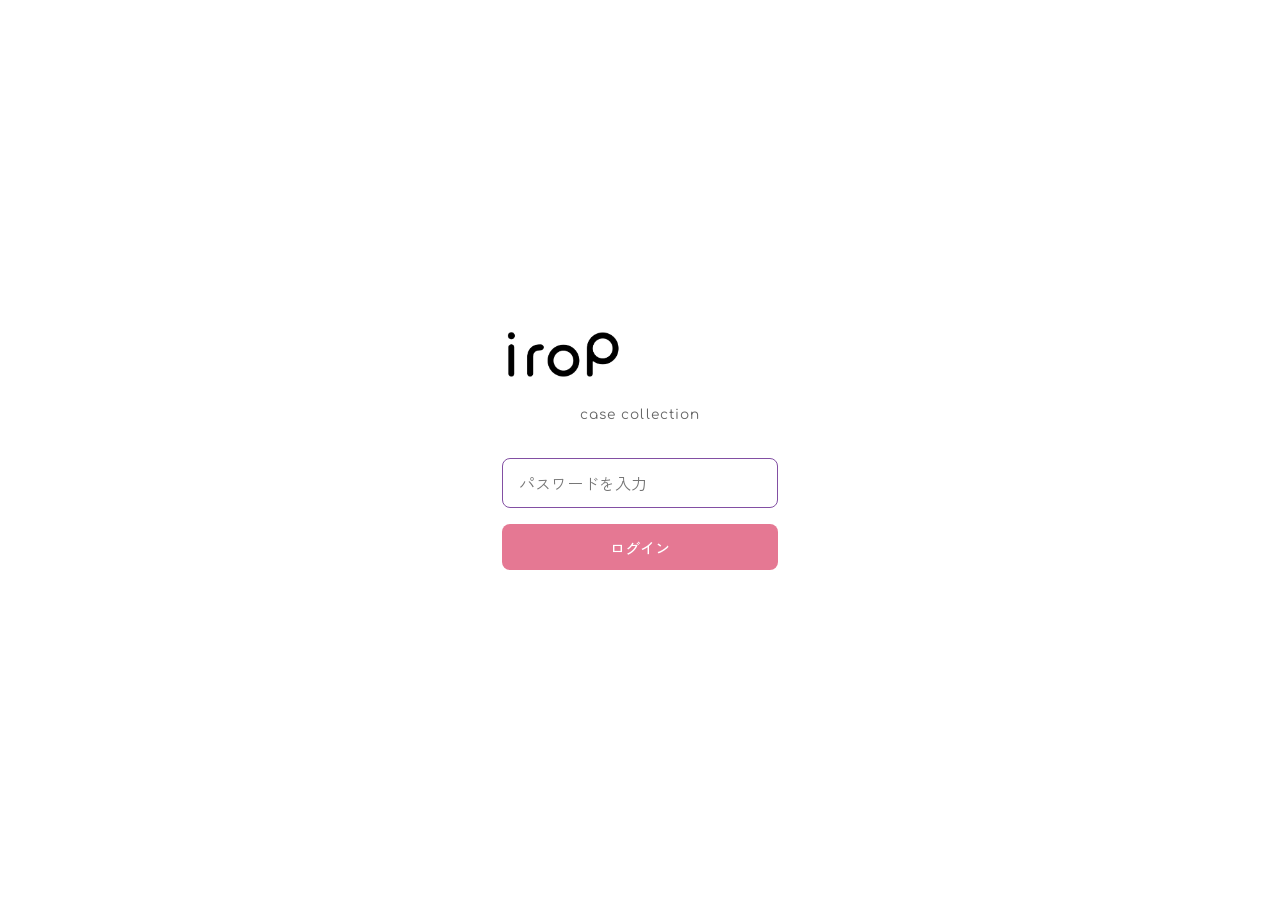
<file: index.html>
<!DOCTYPE html>
<html lang="ja">
<head>
  <meta charset="UTF-8">
  <meta name="viewport" content="width=device-width, initial-scale=1.0">
  <title>irop 施術事例集</title>
  <meta name="description" content="irop カラーシャンプー・カラートリートメントの施術事例集。Before/Afterの写真と施術情報を掲載しています。">
  <meta name="robots" content="noindex, nofollow">

  <!-- Google Fonts -->
  <link rel="preconnect" href="https://fonts.googleapis.com">
  <link rel="preconnect" href="https://fonts.gstatic.com" crossorigin>
  <link href="https://fonts.googleapis.com/css2?family=Comfortaa:wght@400;700&family=Zen+Kaku+Gothic+New:wght@400;500;700&display=swap" rel="stylesheet">

  <!-- Stylesheet -->
  <link rel="stylesheet" href="css/style.css">
</head>
<body>

  <!-- Auth Gate -->
  <div id="authGate" class="auth-gate">
    <div class="auth-gate__inner">
      <img src="design/irop_logo.png" alt="irop" class="auth-gate__logo">
      <p class="auth-gate__title">case collection</p>
      <form id="authForm">
        <input type="password" id="authInput" class="auth-gate__input" placeholder="パスワードを入力" autocomplete="off">
        <button type="submit" class="auth-gate__btn">ログイン</button>
        <p id="authError" class="auth-gate__error" hidden></p>
      </form>
    </div>
  </div>

  <!-- Content (hidden until authenticated) -->
  <div id="authContent" style="display:none">

  <!-- Header -->
  <header class="header">
    <div class="header__inner">
      <a href="index.html" class="header__logo">
        <img src="design/irop_logo.png" alt="irop" class="header__logo-img">
      </a>
      <div class="color-bar">
        <span class="color-bar__dot color-bar__dot--purple"></span>
        <span class="color-bar__dot color-bar__dot--lavender"></span>
        <span class="color-bar__dot color-bar__dot--pink"></span>
        <span class="color-bar__dot color-bar__dot--ash"></span>
        <span class="color-bar__dot color-bar__dot--brown"></span>
      </div>
    </div>
  </header>

  <!-- Main Content -->
  <main class="main">
    <h1 class="page-title">
      施術事例集
      <span class="page-title__en">case collection</span>
    </h1>

    <!-- フィルター -->
    <div class="filter-section">
      <button type="button" class="filter-toggle" id="filterToggle">
        絞り込み
        <span class="filter-badge" id="filterBadge" hidden>0</span>
        <span class="filter-toggle__arrow" id="filterArrow">&#9662;</span>
      </button>

      <div class="filter-panel" id="filterPanel" hidden>

        <!-- 明度レベル -->
        <div class="filter-group">
          <p class="filter-group__title">明度レベル <span class="filter-group__title-en">brightness</span></p>
          <div class="filter-brightness">
            <label class="filter-brightness__label">
              Lv.<input type="number" id="brightnessMin" class="filter-brightness__input" min="1" max="20" inputmode="numeric" placeholder="1">
            </label>
            <span class="filter-brightness__sep">〜</span>
            <label class="filter-brightness__label">
              Lv.<input type="number" id="brightnessMax" class="filter-brightness__input" min="1" max="20" inputmode="numeric" placeholder="20">
            </label>
          </div>
        </div>

        <!-- 髪の色相 -->
        <div class="filter-group">
          <p class="filter-group__title">髪の色相 <span class="filter-group__title-en">hue</span></p>
          <div class="filter-hue-grid" id="hueGrid">
            <button type="button" class="filter-hue-btn" data-value="yellow" title="イエロー"><span class="filter-hue-btn__swatch" style="background-color: #e8d44d;"></span><span class="filter-hue-btn__name">イエロー</span></button>
            <button type="button" class="filter-hue-btn" data-value="golden" title="ゴールデン"><span class="filter-hue-btn__swatch" style="background-color: #d4a843;"></span><span class="filter-hue-btn__name">ゴールデン</span></button>
            <button type="button" class="filter-hue-btn" data-value="khaki" title="カーキ"><span class="filter-hue-btn__swatch" style="background-color: #8b8b3a;"></span><span class="filter-hue-btn__name">カーキ</span></button>
            <button type="button" class="filter-hue-btn" data-value="green" title="グリーン"><span class="filter-hue-btn__swatch" style="background-color: #5a9e6f;"></span><span class="filter-hue-btn__name">グリーン</span></button>
            <button type="button" class="filter-hue-btn" data-value="ash" title="アッシュ"><span class="filter-hue-btn__swatch" style="background-color: #8a9db5;"></span><span class="filter-hue-btn__name">アッシュ</span></button>
            <button type="button" class="filter-hue-btn" data-value="blue" title="ブルー"><span class="filter-hue-btn__swatch" style="background-color: #5b7dab;"></span><span class="filter-hue-btn__name">ブルー</span></button>
            <button type="button" class="filter-hue-btn" data-value="purple" title="パープル"><span class="filter-hue-btn__swatch" style="background-color: #8b5ea5;"></span><span class="filter-hue-btn__name">パープル</span></button>
            <button type="button" class="filter-hue-btn" data-value="pink" title="ピンク"><span class="filter-hue-btn__swatch" style="background-color: #d4839e;"></span><span class="filter-hue-btn__name">ピンク</span></button>
            <button type="button" class="filter-hue-btn" data-value="red" title="レッド"><span class="filter-hue-btn__swatch" style="background-color: #c0524d;"></span><span class="filter-hue-btn__name">レッド</span></button>
            <button type="button" class="filter-hue-btn" data-value="orange" title="オレンジ"><span class="filter-hue-btn__swatch" style="background-color: #d4854a;"></span><span class="filter-hue-btn__name">オレンジ</span></button>
            <button type="button" class="filter-hue-btn" data-value="beige" title="ベージュ"><span class="filter-hue-btn__swatch" style="background-color: #c8b08a;"></span><span class="filter-hue-btn__name">ベージュ</span></button>
            <button type="button" class="filter-hue-btn" data-value="brown" title="ブラウン"><span class="filter-hue-btn__swatch" style="background-color: #8b6544;"></span><span class="filter-hue-btn__name">ブラウン</span></button>
            <button type="button" class="filter-hue-btn" data-value="white" title="ホワイト"><span class="filter-hue-btn__swatch" style="background-color: #f0eded;"></span><span class="filter-hue-btn__name">ホワイト</span></button>
            <button type="button" class="filter-hue-btn" data-value="silver" title="シルバー"><span class="filter-hue-btn__swatch" style="background-color: #b8b8b8;"></span><span class="filter-hue-btn__name">シルバー</span></button>
            <button type="button" class="filter-hue-btn" data-value="grege" title="グレージュ"><span class="filter-hue-btn__swatch" style="background-color: #a89e93;"></span><span class="filter-hue-btn__name">グレージュ</span></button>
            <button type="button" class="filter-hue-btn" data-value="black" title="ブラック"><span class="filter-hue-btn__swatch" style="background-color: #3a3a3a;"></span><span class="filter-hue-btn__name">ブラック</span></button>
          </div>
        </div>

        <!-- 白髪率 -->
        <div class="filter-group">
          <p class="filter-group__title">白髪率 <span class="filter-group__title-en">gray hair ratio</span></p>
          <div class="filter-chips" id="grayChips">
            <button type="button" class="filter-chip" data-value="under10">10%未満</button>
            <button type="button" class="filter-chip" data-value="10to20">10〜20%</button>
            <button type="button" class="filter-chip" data-value="30to50">30〜50%</button>
            <button type="button" class="filter-chip" data-value="50to70">50〜70%</button>
            <button type="button" class="filter-chip" data-value="over70">70%以上</button>
          </div>
        </div>

        <!-- 施術履歴 -->
        <div class="filter-group">
          <p class="filter-group__title">施術履歴 <span class="filter-group__title-en">treatment history</span></p>
          <div class="filter-chips" id="historyChips">
            <button type="button" class="filter-chip" data-value="relaxer">縮毛矯正</button>
            <button type="button" class="filter-chip" data-value="perm">パーマ</button>
            <button type="button" class="filter-chip" data-value="bleach">ブリーチ</button>
            <button type="button" class="filter-chip" data-value="color">通常カラー</button>
            <button type="button" class="filter-chip" data-value="other">その他</button>
          </div>
        </div>

        <!-- 使用iropカラー -->
        <div class="filter-group">
          <p class="filter-group__title">使用iropカラー <span class="filter-group__title-en">irop colors</span></p>
          <div class="filter-chips" id="colorChips">
            <button type="button" class="filter-color-btn" data-value="purple"><span class="filter-color-btn__swatch" style="background-color: var(--color-purple);"></span>PURPLE</button>
            <button type="button" class="filter-color-btn" data-value="lavender"><span class="filter-color-btn__swatch" style="background-color: var(--color-lavender);"></span>LAVENDER</button>
            <button type="button" class="filter-color-btn" data-value="pink"><span class="filter-color-btn__swatch" style="background-color: var(--color-pink);"></span>PINK</button>
            <button type="button" class="filter-color-btn" data-value="ash"><span class="filter-color-btn__swatch" style="background-color: var(--color-ash);"></span>ASH</button>
            <button type="button" class="filter-color-btn" data-value="brown"><span class="filter-color-btn__swatch" style="background-color: var(--color-brown);"></span>BROWN</button>
          </div>
        </div>

        <!-- アクション -->
        <div class="filter-actions">
          <button type="button" class="filter-reset" id="filterReset">リセット</button>
          <span class="filter-count" id="filterCount">9件の事例</span>
        </div>

      </div>
    </div>

    <!-- カード一覧エリア -->
    <div class="card-grid">
      <p class="loading-text" id="loadingText">読み込み中...</p>
    </div>

    <!-- フィルター結果なし -->
    <div class="empty-state filter-empty" id="filterEmpty" hidden>
      <p class="empty-state__text">条件に一致する事例が見つかりませんでした。<br>フィルターを変更してお試しください。</p>
    </div>

  </main>

  <!-- Footer -->
  <footer class="footer">
    <div class="footer__inner">
      <img src="design/irop_logo.png" alt="irop" class="footer__logo-img">
      <p class="footer__copy">&copy; irop. All rights reserved.</p>
    </div>
  </footer>

  </div><!-- /authContent -->

  <!-- Scripts -->
  <script src="js/auth.js"></script>
  <script src="js/case-templates.js"></script>
  <script src="js/render.js"></script>
  <script src="js/filter.js"></script>

</body>
</html>
</file>
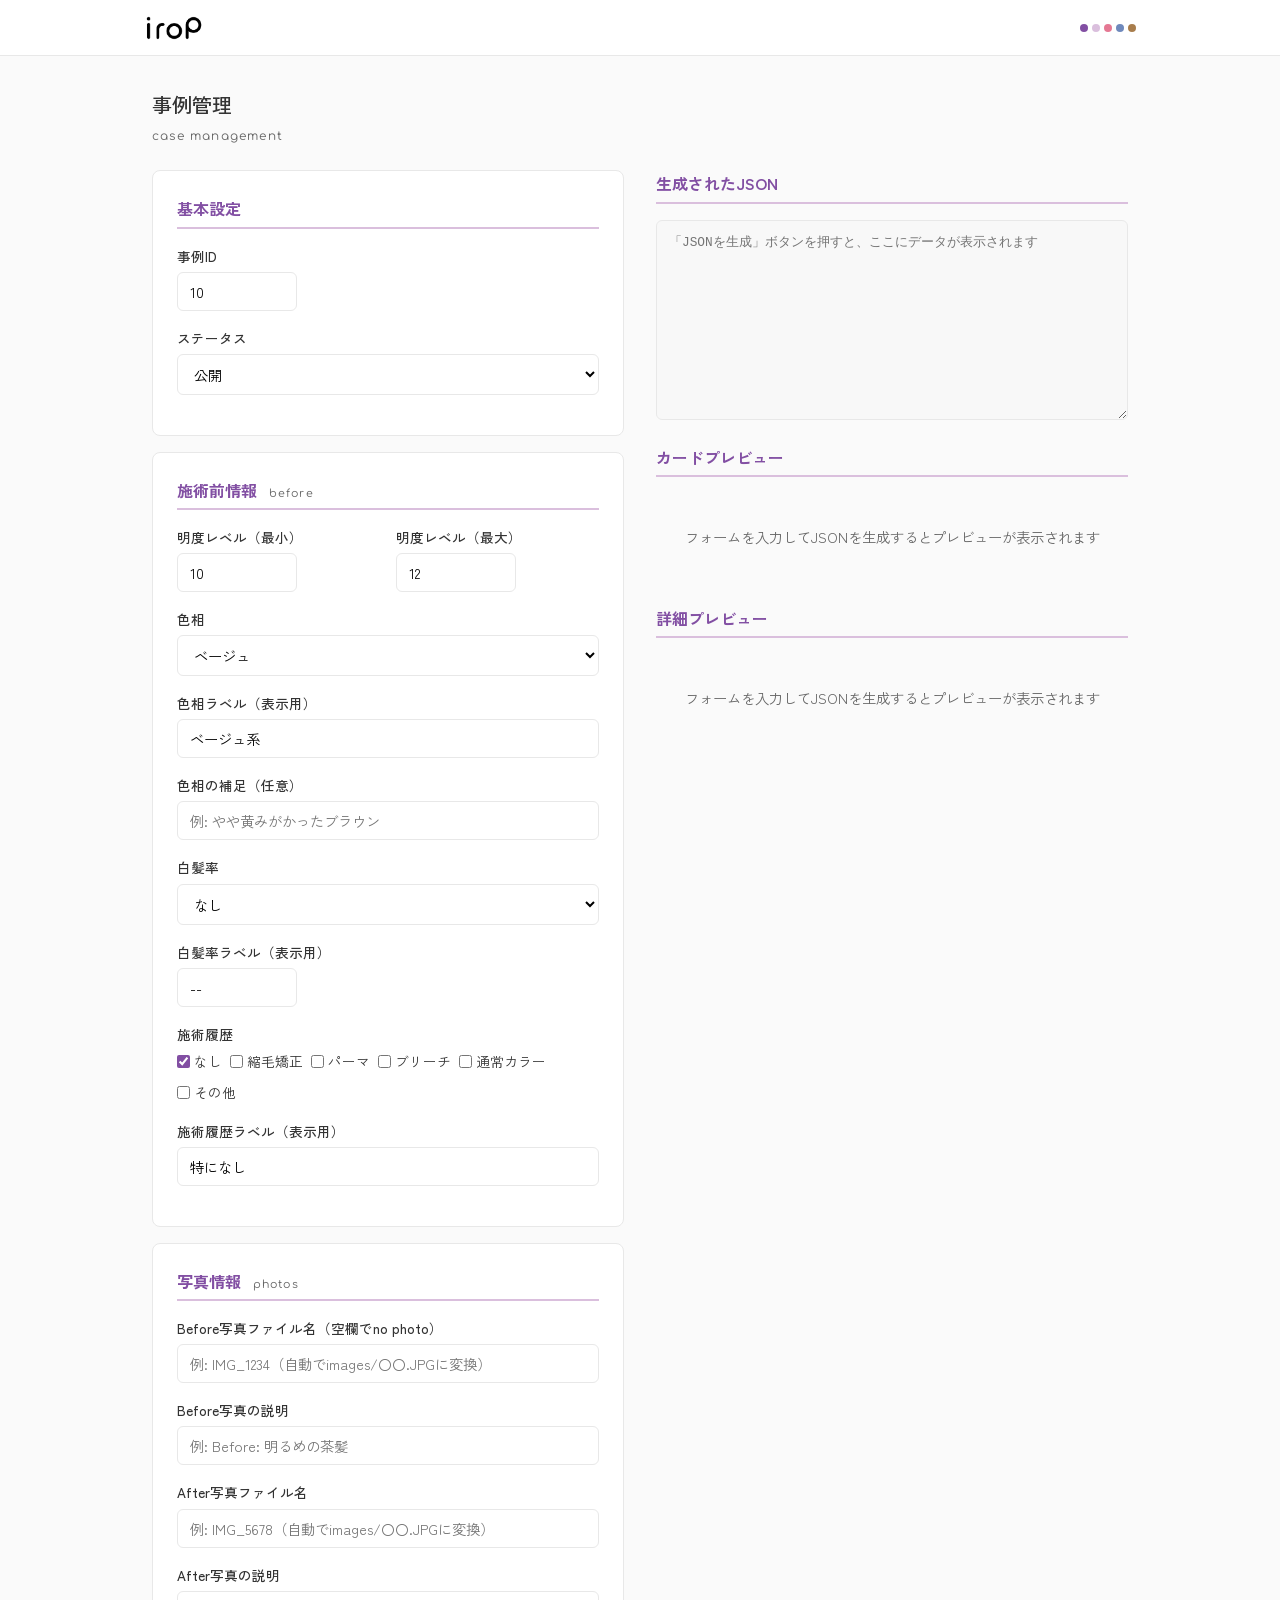
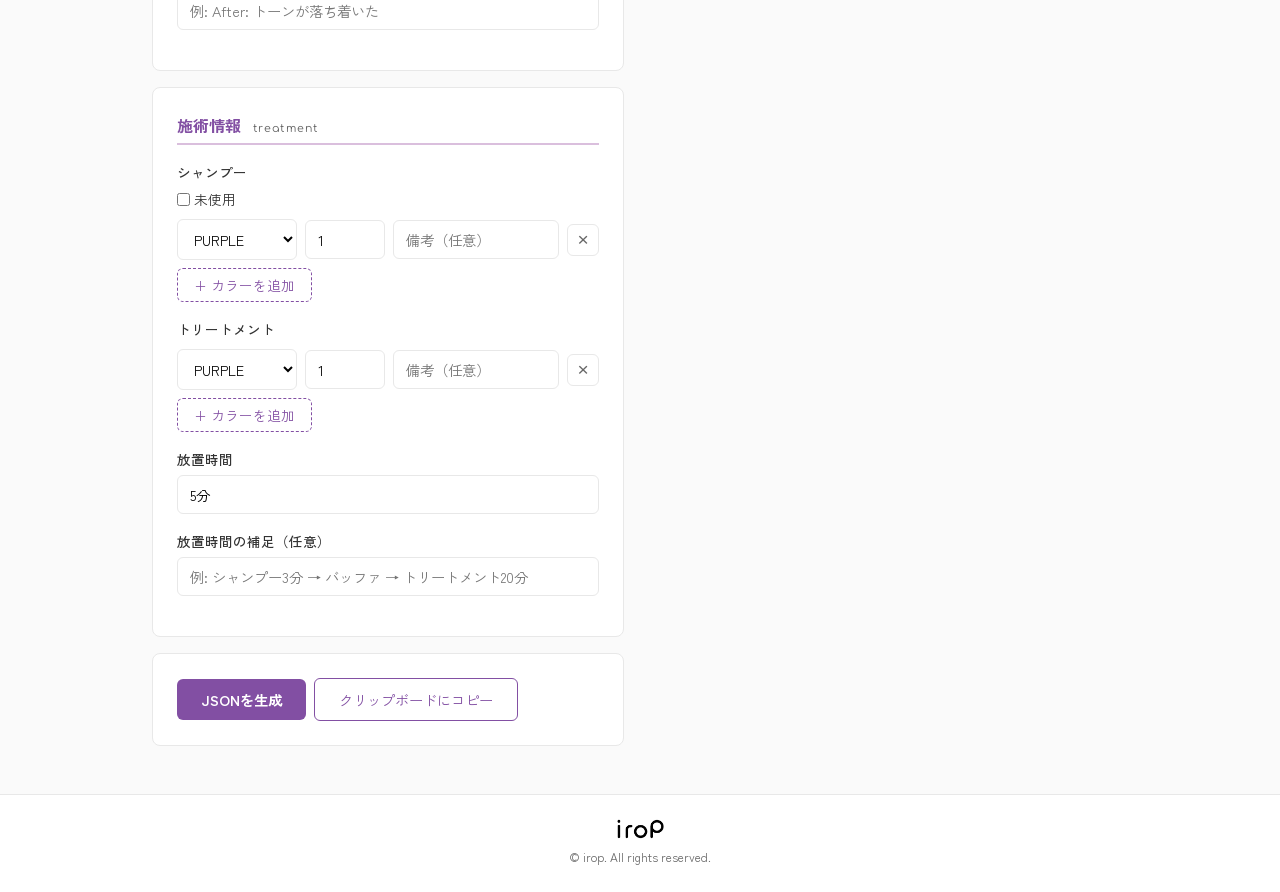
<file: admin.html>
<!DOCTYPE html>
<html lang="ja">
<head>
  <meta charset="UTF-8">
  <meta name="viewport" content="width=device-width, initial-scale=1.0">
  <title>事例管理 | irop 施術事例集</title>
  <meta name="robots" content="noindex, nofollow">

  <!-- Google Fonts -->
  <link rel="preconnect" href="https://fonts.googleapis.com">
  <link rel="preconnect" href="https://fonts.gstatic.com" crossorigin>
  <link href="https://fonts.googleapis.com/css2?family=Comfortaa:wght@400;700&family=Zen+Kaku+Gothic+New:wght@400;500;700&display=swap" rel="stylesheet">

  <!-- Stylesheet -->
  <link rel="stylesheet" href="css/style.css">
</head>
<body>

  <!-- Header -->
  <header class="header">
    <div class="header__inner">
      <a href="index.html" class="header__logo">
        <img src="design/irop_logo.png" alt="irop" class="header__logo-img">
      </a>
      <div class="color-bar">
        <span class="color-bar__dot color-bar__dot--purple"></span>
        <span class="color-bar__dot color-bar__dot--lavender"></span>
        <span class="color-bar__dot color-bar__dot--pink"></span>
        <span class="color-bar__dot color-bar__dot--ash"></span>
        <span class="color-bar__dot color-bar__dot--brown"></span>
      </div>
    </div>
  </header>

  <!-- Main Content -->
  <main class="main">
    <h1 class="page-title">
      事例管理
      <span class="page-title__en">case management</span>
    </h1>

    <div class="admin-layout">

      <!-- Form Section -->
      <form class="admin-form" id="adminForm">

        <!-- 基本情報 -->
        <section class="admin-section">
          <h2 class="admin-section__title">基本設定</h2>
          <div class="admin-field">
            <label class="admin-label" for="caseId">事例ID</label>
            <input type="number" id="caseId" class="admin-input admin-input--short" min="1" value="10">
          </div>
          <div class="admin-field">
            <label class="admin-label" for="caseStatus">ステータス</label>
            <select id="caseStatus" class="admin-select">
              <option value="published">公開</option>
              <option value="draft">下書き</option>
            </select>
          </div>
        </section>

        <!-- 施術前情報 -->
        <section class="admin-section">
          <h2 class="admin-section__title">施術前情報 <span class="info-section__title-en">before</span></h2>

          <div class="admin-field-row">
            <div class="admin-field">
              <label class="admin-label" for="brightnessMin">明度レベル（最小）</label>
              <input type="number" id="brightnessMin" class="admin-input admin-input--short" min="1" max="20" value="10">
            </div>
            <div class="admin-field">
              <label class="admin-label" for="brightnessMax">明度レベル（最大）</label>
              <input type="number" id="brightnessMax" class="admin-input admin-input--short" min="1" max="20" value="12">
            </div>
          </div>

          <div class="admin-field">
            <label class="admin-label" for="hue">色相</label>
            <select id="hue" class="admin-select">
              <option value="yellow">イエロー</option>
              <option value="golden">ゴールデン</option>
              <option value="khaki">カーキ</option>
              <option value="green">グリーン</option>
              <option value="ash">アッシュ</option>
              <option value="blue">ブルー</option>
              <option value="purple">パープル</option>
              <option value="pink">ピンク</option>
              <option value="red">レッド</option>
              <option value="orange">オレンジ</option>
              <option value="beige" selected>ベージュ</option>
              <option value="brown">ブラウン</option>
              <option value="white">ホワイト</option>
              <option value="silver">シルバー</option>
              <option value="grege">グレージュ</option>
              <option value="black">ブラック</option>
            </select>
          </div>

          <div class="admin-field">
            <label class="admin-label" for="hueLabel">色相ラベル（表示用）</label>
            <input type="text" id="hueLabel" class="admin-input" value="ベージュ系" placeholder="例: ベージュ系">
          </div>

          <div class="admin-field">
            <label class="admin-label" for="hueNote">色相の補足（任意）</label>
            <input type="text" id="hueNote" class="admin-input" placeholder="例: やや黄みがかったブラウン">
          </div>

          <div class="admin-field">
            <label class="admin-label" for="grayRatio">白髪率</label>
            <select id="grayRatio" class="admin-select">
              <option value="none" selected>なし</option>
              <option value="under10">10%未満</option>
              <option value="10to20">10〜20%</option>
              <option value="30to50">30〜50%</option>
              <option value="50to70">50〜70%</option>
              <option value="over70">70%以上</option>
            </select>
          </div>

          <div class="admin-field">
            <label class="admin-label" for="grayRatioLabel">白髪率ラベル（表示用）</label>
            <input type="text" id="grayRatioLabel" class="admin-input admin-input--short" value="--" placeholder="例: 30%">
          </div>

          <div class="admin-field">
            <label class="admin-label">施術履歴</label>
            <div class="admin-checkbox-group" id="historyGroup">
              <label class="admin-checkbox"><input type="checkbox" value="none" checked> なし</label>
              <label class="admin-checkbox"><input type="checkbox" value="relaxer"> 縮毛矯正</label>
              <label class="admin-checkbox"><input type="checkbox" value="perm"> パーマ</label>
              <label class="admin-checkbox"><input type="checkbox" value="bleach"> ブリーチ</label>
              <label class="admin-checkbox"><input type="checkbox" value="color"> 通常カラー</label>
              <label class="admin-checkbox"><input type="checkbox" value="other"> その他</label>
            </div>
          </div>

          <div class="admin-field">
            <label class="admin-label" for="historyLabel">施術履歴ラベル（表示用）</label>
            <input type="text" id="historyLabel" class="admin-input" value="特になし" placeholder="例: ブリーチ2回以上">
          </div>
        </section>

        <!-- 写真情報 -->
        <section class="admin-section">
          <h2 class="admin-section__title">写真情報 <span class="info-section__title-en">photos</span></h2>

          <div class="admin-field">
            <label class="admin-label" for="beforePhoto">Before写真ファイル名（空欄でno photo）</label>
            <input type="text" id="beforePhoto" class="admin-input" placeholder="例: IMG_1234（自動でimages/〇〇.JPGに変換）">
          </div>
          <div class="admin-field">
            <label class="admin-label" for="beforePhotoAlt">Before写真の説明</label>
            <input type="text" id="beforePhotoAlt" class="admin-input" placeholder="例: Before: 明るめの茶髪">
          </div>
          <div class="admin-field">
            <label class="admin-label" for="afterPhoto">After写真ファイル名</label>
            <input type="text" id="afterPhoto" class="admin-input" placeholder="例: IMG_5678（自動でimages/〇〇.JPGに変換）">
          </div>
          <div class="admin-field">
            <label class="admin-label" for="afterPhotoAlt">After写真の説明</label>
            <input type="text" id="afterPhotoAlt" class="admin-input" placeholder="例: After: トーンが落ち着いた">
          </div>
        </section>

        <!-- 施術情報 -->
        <section class="admin-section">
          <h2 class="admin-section__title">施術情報 <span class="info-section__title-en">treatment</span></h2>

          <!-- シャンプー -->
          <div class="admin-field">
            <label class="admin-label">シャンプー</label>
            <label class="admin-checkbox">
              <input type="checkbox" id="shampooNotUsed"> 未使用
            </label>
            <div id="shampooList" class="admin-recipe-list">
              <div class="admin-recipe-row">
                <select class="admin-select admin-recipe-color">
                  <option value="purple">PURPLE</option>
                  <option value="lavender">LAVENDER</option>
                  <option value="pink">PINK</option>
                  <option value="ash">ASH</option>
                  <option value="brown">BROWN</option>
                </select>
                <input type="number" class="admin-input admin-input--tiny admin-recipe-ratio" min="1" value="1" placeholder="配合比">
                <input type="text" class="admin-input admin-recipe-note" placeholder="備考（任意）">
                <button type="button" class="admin-btn-remove" title="削除">&times;</button>
              </div>
            </div>
            <button type="button" class="admin-btn-add" id="addShampoo">+ カラーを追加</button>
          </div>

          <!-- トリートメント -->
          <div class="admin-field">
            <label class="admin-label">トリートメント</label>
            <div id="treatmentList" class="admin-recipe-list">
              <div class="admin-recipe-row">
                <select class="admin-select admin-recipe-color">
                  <option value="purple">PURPLE</option>
                  <option value="lavender">LAVENDER</option>
                  <option value="pink">PINK</option>
                  <option value="ash">ASH</option>
                  <option value="brown">BROWN</option>
                </select>
                <input type="number" class="admin-input admin-input--tiny admin-recipe-ratio" min="1" value="1" placeholder="配合比">
                <input type="text" class="admin-input admin-recipe-note" placeholder="備考（任意）">
                <button type="button" class="admin-btn-remove" title="削除">&times;</button>
              </div>
            </div>
            <button type="button" class="admin-btn-add" id="addTreatment">+ カラーを追加</button>
          </div>

          <div class="admin-field">
            <label class="admin-label" for="contactTime">放置時間</label>
            <input type="text" id="contactTime" class="admin-input" value="5分" placeholder="例: 5分、--">
          </div>

          <div class="admin-field">
            <label class="admin-label" for="contactTimeNote">放置時間の補足（任意）</label>
            <input type="text" id="contactTimeNote" class="admin-input" placeholder="例: シャンプー3分 → バッファ → トリートメント20分">
          </div>
        </section>

        <!-- アクション -->
        <section class="admin-section">
          <div class="admin-actions">
            <button type="button" class="admin-btn-primary" id="generateJson">JSONを生成</button>
            <button type="button" class="admin-btn-secondary" id="copyJson">クリップボードにコピー</button>
            <span class="admin-copy-status" id="copyStatus"></span>
          </div>
        </section>

      </form>

      <!-- Output Section -->
      <div class="admin-output">
        <h2 class="admin-section__title">生成されたJSON</h2>
        <textarea class="admin-json-output" id="jsonOutput" readonly placeholder="「JSONを生成」ボタンを押すと、ここにデータが表示されます"></textarea>

        <h2 class="admin-section__title">カードプレビュー</h2>
        <div class="admin-preview-card" id="previewCard">
          <p class="loading-text">フォームを入力してJSONを生成するとプレビューが表示されます</p>
        </div>

        <h2 class="admin-section__title">詳細プレビュー</h2>
        <div class="admin-preview-detail" id="previewDetail">
          <p class="loading-text">フォームを入力してJSONを生成するとプレビューが表示されます</p>
        </div>
      </div>

    </div>
  </main>

  <!-- Footer -->
  <footer class="footer">
    <div class="footer__inner">
      <img src="design/irop_logo.png" alt="irop" class="footer__logo-img">
      <p class="footer__copy">&copy; irop. All rights reserved.</p>
    </div>
  </footer>

  <!-- Scripts -->
  <script src="js/case-templates.js"></script>
  <script src="js/admin.js"></script>

</body>
</html>
</file>
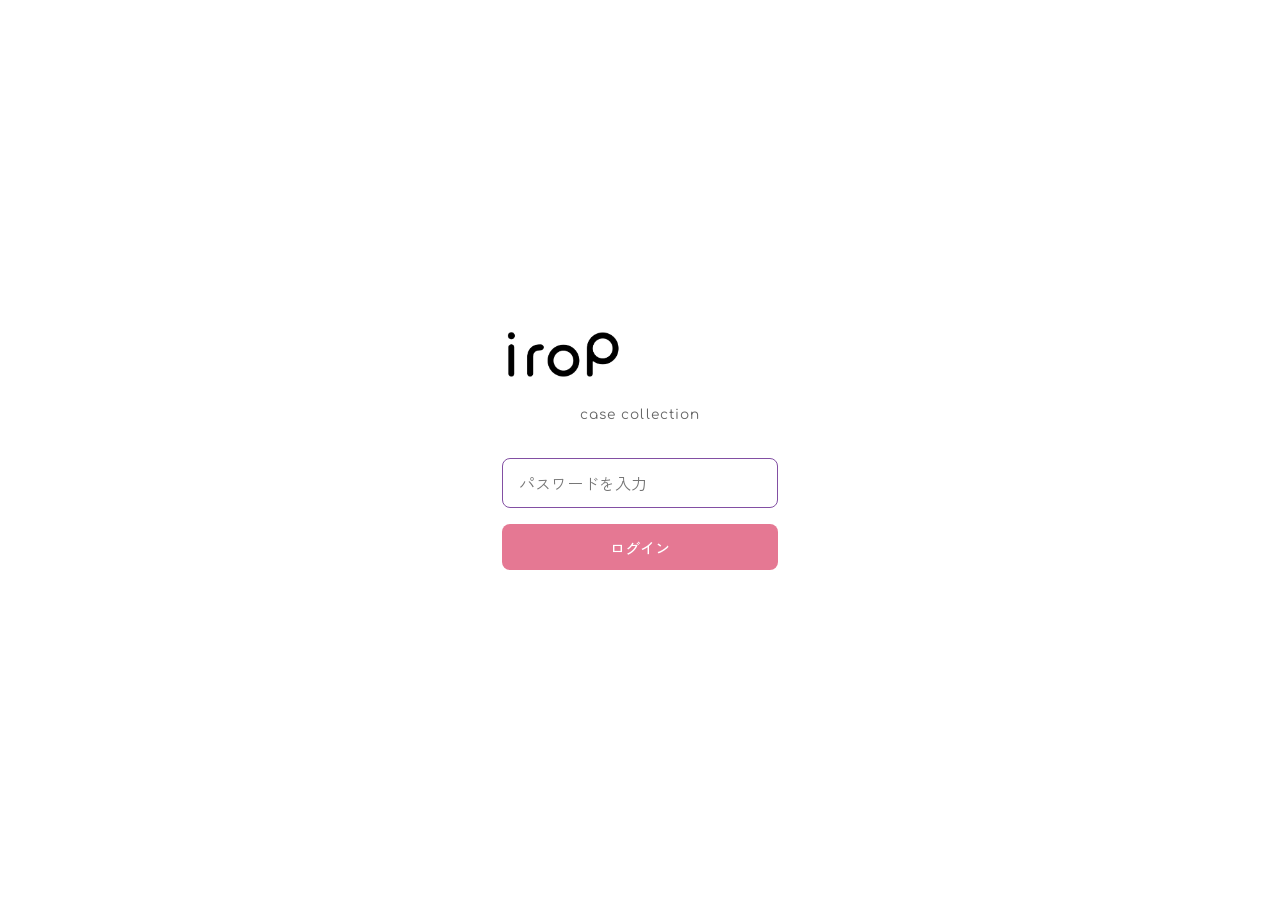
<file: case-detail.html>
<!DOCTYPE html>
<html lang="ja">
<head>
  <meta charset="UTF-8">
  <meta name="viewport" content="width=device-width, initial-scale=1.0">
  <title>事例詳細 | irop 施術事例集</title>
  <meta name="description" content="irop カラーシャンプー・カラートリートメントの施術事例詳細。Before/Afterの写真と施術情報を掲載しています。">
  <meta name="robots" content="noindex, nofollow">

  <!-- Google Fonts -->
  <link rel="preconnect" href="https://fonts.googleapis.com">
  <link rel="preconnect" href="https://fonts.gstatic.com" crossorigin>
  <link href="https://fonts.googleapis.com/css2?family=Comfortaa:wght@400;700&family=Zen+Kaku+Gothic+New:wght@400;500;700&display=swap" rel="stylesheet">

  <!-- Stylesheet -->
  <link rel="stylesheet" href="css/style.css">
</head>
<body>

  <!-- Auth Gate -->
  <div id="authGate" class="auth-gate">
    <div class="auth-gate__inner">
      <img src="design/irop_logo.png" alt="irop" class="auth-gate__logo">
      <p class="auth-gate__title">case collection</p>
      <form id="authForm">
        <input type="password" id="authInput" class="auth-gate__input" placeholder="パスワードを入力" autocomplete="off">
        <button type="submit" class="auth-gate__btn">ログイン</button>
        <p id="authError" class="auth-gate__error" hidden></p>
      </form>
    </div>
  </div>

  <!-- Content (hidden until authenticated) -->
  <div id="authContent" style="display:none">

  <!-- Header -->
  <header class="header">
    <div class="header__inner">
      <a href="index.html" class="header__logo">
        <img src="design/irop_logo.png" alt="irop" class="header__logo-img">
      </a>
      <div class="color-bar">
        <span class="color-bar__dot color-bar__dot--purple"></span>
        <span class="color-bar__dot color-bar__dot--lavender"></span>
        <span class="color-bar__dot color-bar__dot--pink"></span>
        <span class="color-bar__dot color-bar__dot--ash"></span>
        <span class="color-bar__dot color-bar__dot--brown"></span>
      </div>
    </div>
  </header>

  <!-- Main Content -->
  <main class="main">
    <a href="index.html" class="back-link">&larr; 一覧に戻る</a>

    <div id="caseDetailContainer">
      <p class="loading-text" id="loadingText">読み込み中...</p>
    </div>

  </main>

  <!-- Footer -->
  <footer class="footer">
    <div class="footer__inner">
      <img src="design/irop_logo.png" alt="irop" class="footer__logo-img">
      <p class="footer__copy">&copy; irop. All rights reserved.</p>
    </div>
  </footer>

  </div><!-- /authContent -->

  <!-- Scripts -->
  <script src="js/auth.js"></script>
  <script src="js/case-templates.js"></script>
  <script src="js/render.js"></script>

</body>
</html>
</file>
<file: css/style.css>
/* ==========================================================================
   irop 施術事例集 — Base Styles
   ブランドガイドライン (CIVI Guideline Ver.01) 準拠
   ========================================================================== */

/* --- CSS Custom Properties (Design Tokens) --- */
:root {
  /* tasu シリーズ ブランドカラー */
  --color-purple: #824fa3;
  --color-lavender: #dabfdd;
  --color-pink: #e57893;
  --color-ash: #6f89bc;
  --color-brown: #a87d4c;

  /* mamoru シリーズ */
  --color-gray: #d7d7d7;

  /* ベースカラー */
  --color-black: #000000;
  --color-white: #ffffff;
  --color-bg: #fafafa;
  --color-text: #333333;
  --color-text-light: #666666;
  --color-border: #e8e8e8;

  /* フォント */
  --font-display: 'Comfortaa', cursive;
  --font-body: 'Zen Kaku Gothic New', sans-serif;

  /* スペーシング */
  --space-xs: 4px;
  --space-sm: 8px;
  --space-md: 16px;
  --space-lg: 24px;
  --space-xl: 32px;
  --space-2xl: 48px;

  /* レイアウト */
  --max-width: 1024px;
  --header-height: 56px;
}

/* --- Reset / Normalize --- */
*,
*::before,
*::after {
  box-sizing: border-box;
  margin: 0;
  padding: 0;
}

html {
  font-size: 16px;
  -webkit-text-size-adjust: 100%;
}

body {
  font-family: var(--font-body);
  color: var(--color-text);
  background-color: var(--color-bg);
  line-height: 1.7;
  min-height: 100vh;
  display: flex;
  flex-direction: column;
}

img {
  max-width: 100%;
  height: auto;
  display: block;
}

a {
  color: var(--color-purple);
  text-decoration: none;
}

a:hover {
  opacity: 0.8;
}

/* --- Header --- */
.header {
  background-color: var(--color-white);
  border-bottom: 1px solid var(--color-border);
  position: sticky;
  top: 0;
  z-index: 100;
  height: var(--header-height);
  display: flex;
  align-items: center;
  justify-content: center;
}

.header__inner {
  width: 100%;
  max-width: var(--max-width);
  padding: 0 var(--space-md);
  display: flex;
  align-items: center;
  justify-content: space-between;
}

.header__logo {
  display: flex;
  align-items: center;
}

.header__logo-img {
  height: 24px;
  width: auto;
}

/* --- Color Bar (irop Key Motif) --- */
.color-bar {
  display: flex;
  gap: 4px;
  align-items: center;
}

.color-bar__dot {
  display: inline-block;
  width: 8px;
  height: 8px;
  min-width: 8px;
  min-height: 8px;
  border-radius: 50%;
  flex-shrink: 0;
}

.color-bar__dot--purple { background-color: var(--color-purple); }
.color-bar__dot--lavender { background-color: var(--color-lavender); }
.color-bar__dot--pink { background-color: var(--color-pink); }
.color-bar__dot--ash { background-color: var(--color-ash); }
.color-bar__dot--brown { background-color: var(--color-brown); }

/* --- Main --- */
.main {
  flex: 1;
  width: 100%;
  max-width: var(--max-width);
  margin: 0 auto;
  padding: var(--space-lg) var(--space-md);
}

/* --- Page Title --- */
.page-title {
  font-family: var(--font-body);
  font-size: 1.125rem;
  font-weight: 500;
  color: var(--color-text);
  margin-bottom: var(--space-lg);
}

.page-title__en {
  font-family: var(--font-display);
  font-size: 0.75rem;
  font-weight: 400;
  color: var(--color-text-light);
  display: block;
  margin-top: var(--space-xs);
  letter-spacing: 0.1em;
}

/* --- Card Grid (M1で使用) --- */
.card-grid {
  display: grid;
  grid-template-columns: 1fr;
  gap: var(--space-md);
}

/* --- Empty State --- */
.empty-state {
  text-align: center;
  padding: var(--space-2xl) var(--space-md);
  color: var(--color-text-light);
}

.empty-state__icon {
  font-size: 2rem;
  margin-bottom: var(--space-md);
  opacity: 0.4;
}

.empty-state__text {
  font-size: 0.875rem;
  line-height: 1.8;
}

/* --- Case Card --- */
.case-card[hidden] {
  display: none;
}

.case-card {
  display: block;
  background-color: var(--color-white);
  border: 1px solid var(--color-border);
  border-radius: 8px;
  overflow: hidden;
  color: var(--color-text);
  text-decoration: none;
  transition: box-shadow 0.2s ease;
}

.case-card:hover {
  opacity: 1;
  box-shadow: 0 2px 12px rgba(0, 0, 0, 0.08);
}

.case-card__images {
  display: flex;
  gap: 2px;
  background-color: var(--color-bg);
}

.case-card__img-wrap {
  position: relative;
  flex: 1;
  aspect-ratio: 3 / 4;
  overflow: hidden;
}

.case-card__img {
  width: 100%;
  height: 100%;
  object-fit: cover;
  display: block;
}

.case-card__placeholder {
  width: 100%;
  height: 100%;
  background-color: var(--color-bg-secondary, #f0f0f0);
  display: flex;
  align-items: center;
  justify-content: center;
  font-size: 0.75rem;
  color: #999;
}

.case-card__label {
  position: absolute;
  bottom: 0;
  left: 0;
  right: 0;
  background: linear-gradient(transparent, rgba(0, 0, 0, 0.45));
  font-family: var(--font-display);
  font-size: 0.625rem;
  font-weight: 400;
  text-align: center;
  letter-spacing: 0.08em;
  text-transform: lowercase;
  color: var(--color-white);
  padding: 12px 0 4px;
}

.case-card__body {
  padding: var(--space-sm) var(--space-md);
}

.case-card__brightness {
  display: flex;
  align-items: baseline;
  gap: var(--space-xs);
  margin-bottom: var(--space-xs);
}

.case-card__brightness-value {
  font-family: var(--font-display);
  font-size: 0.8125rem;
  font-weight: 700;
  color: var(--color-text);
}

.case-card__colors {
  display: flex;
  flex-wrap: wrap;
  gap: var(--space-sm);
}

/* --- Footer --- */
.footer {
  background-color: var(--color-white);
  border-top: 1px solid var(--color-border);
  padding: var(--space-lg) var(--space-md);
  text-align: center;
}

.footer__inner {
  max-width: var(--max-width);
  margin: 0 auto;
}

.footer__logo-img {
  height: 20px;
  width: auto;
  margin: 0 auto var(--space-sm);
}

.footer__copy {
  font-size: 0.75rem;
  color: var(--color-text-light);
}

/* --- Color Chip (カラー表示用) --- */
.color-chip {
  display: inline-flex;
  align-items: center;
  gap: var(--space-xs);
  font-size: 0.75rem;
  color: var(--color-text);
}

.color-chip__swatch {
  width: 12px;
  height: 12px;
  border-radius: 50%;
  border: 1px solid var(--color-border);
}

/* --- Responsive (Tablet+) --- */
@media (min-width: 600px) {
  .card-grid {
    grid-template-columns: repeat(2, 1fr);
    gap: var(--space-lg);
  }

  .page-title {
    font-size: 1.25rem;
  }

  .case-card__label {
    font-size: 0.6875rem;
  }
}

@media (min-width: 900px) {
  .card-grid {
    grid-template-columns: repeat(3, 1fr);
  }

  .main {
    padding: var(--space-xl) var(--space-lg);
  }
}

/* ==========================================================================
   Case Detail (M2)
   ========================================================================== */

/* --- Back Link --- */
.back-link {
  display: inline-flex;
  align-items: center;
  gap: var(--space-xs);
  font-size: 0.8125rem;
  color: var(--color-text-light);
  margin-bottom: var(--space-lg);
  transition: color 0.2s ease;
}

.back-link:hover {
  color: var(--color-purple);
  opacity: 1;
}

/* --- Photo Comparison --- */
.photo-compare {
  display: flex;
  flex-direction: column;
  gap: 2px;
  border-radius: 8px;
  overflow: hidden;
  margin-bottom: var(--space-xl);
  background-color: var(--color-bg);
}

.photo-compare__item {
  position: relative;
  aspect-ratio: 3 / 4;
  overflow: hidden;
  max-height: 60vh;
}

.photo-compare__img {
  width: 100%;
  height: 100%;
  object-fit: cover;
  display: block;
}

.photo-compare__placeholder {
  width: 100%;
  height: 100%;
  background-color: var(--color-bg-secondary, #f0f0f0);
  display: flex;
  align-items: center;
  justify-content: center;
  font-size: 0.875rem;
  color: #999;
}

.photo-compare__label {
  position: absolute;
  bottom: 0;
  left: 0;
  right: 0;
  background: linear-gradient(transparent, rgba(0, 0, 0, 0.45));
  font-family: var(--font-display);
  font-size: 0.75rem;
  font-weight: 400;
  text-align: center;
  letter-spacing: 0.08em;
  text-transform: lowercase;
  color: var(--color-white);
  padding: 16px 0 6px;
}

/* --- Info Section --- */
.info-section {
  margin-bottom: var(--space-xl);
}

.info-section__title {
  font-family: var(--font-body);
  font-size: 0.9375rem;
  font-weight: 500;
  color: var(--color-text);
  padding-bottom: var(--space-sm);
  border-bottom: 1px solid var(--color-border);
  margin-bottom: var(--space-md);
}

.info-section__title-en {
  font-family: var(--font-display);
  font-size: 0.6875rem;
  font-weight: 400;
  color: var(--color-text-light);
  letter-spacing: 0.1em;
  margin-left: var(--space-sm);
}

/* --- Info List (dl) --- */
.info-list {
  list-style: none;
}

.info-list__row {
  display: flex;
  gap: var(--space-md);
  padding: var(--space-sm) 0;
  border-bottom: 1px solid #f0f0f0;
  align-items: baseline;
}

.info-list__row:last-child {
  border-bottom: none;
}

.info-list__label {
  flex: 0 0 6em;
  font-size: 0.8125rem;
  color: var(--color-text-light);
}

.info-list__value {
  flex: 1;
  font-size: 0.875rem;
  color: var(--color-text);
}

.info-list__note {
  display: block;
  font-size: 0.75rem;
  color: var(--color-text-light);
  margin-top: 2px;
}

/* --- Lightness Badge --- */
.lightness-badge {
  font-family: var(--font-display);
  font-size: 0.875rem;
  font-weight: 700;
  color: var(--color-text);
}

/* --- Time Badge --- */
.time-badge {
  font-family: var(--font-display);
  font-size: 0.875rem;
  font-weight: 700;
  color: var(--color-text);
}

/* --- Hue Chip (16色相表示) --- */
.hue-chip {
  display: inline-flex;
  align-items: center;
  gap: var(--space-xs);
  font-size: 0.8125rem;
  color: var(--color-text);
}

.hue-chip::before {
  content: '';
  display: inline-block;
  width: 14px;
  height: 14px;
  border-radius: 50%;
  border: 1px solid var(--color-border);
  flex-shrink: 0;
}

/* 色相環ベース 11種 */
.hue-chip--yellow::before { background-color: #e8d44d; }
.hue-chip--golden::before { background-color: #d4a843; }
.hue-chip--khaki::before { background-color: #8b8b3a; }
.hue-chip--green::before { background-color: #5a9e6f; }
.hue-chip--ash::before { background-color: #8a9db5; }
.hue-chip--blue::before { background-color: #5b7dab; }
.hue-chip--purple::before { background-color: #8b5ea5; }
.hue-chip--pink::before { background-color: #d4839e; }
.hue-chip--red::before { background-color: #c0524d; }
.hue-chip--orange::before { background-color: #d4854a; }
.hue-chip--beige::before { background-color: #c8b08a; }

/* 無彩色・特殊系 5種 */
.hue-chip--white::before { background-color: #f0eded; }
.hue-chip--silver::before { background-color: #b8b8b8; }
.hue-chip--grege::before { background-color: #a89e93; }
.hue-chip--black::before { background-color: #3a3a3a; }
.hue-chip--brown::before { background-color: #8b6544; }

/* --- Color Recipe (カラー配合表示) --- */
.color-recipe {
  display: flex;
  flex-wrap: wrap;
  align-items: center;
  gap: var(--space-xs);
}

.color-recipe__ratio {
  font-size: 0.75rem;
  color: var(--color-text-light);
}

.color-recipe__type {
  font-size: 0.75rem;
  color: var(--color-text-light);
}

/* --- Not Used (未使用表示) --- */
.not-used {
  font-size: 0.8125rem;
  color: var(--color-text-light);
}

/* --- Responsive: Tablet+ (M2追加) --- */
@media (min-width: 600px) {
  .photo-compare {
    flex-direction: row;
  }

  .photo-compare__item {
    flex: 1;
    max-height: none;
  }

  .photo-compare__label {
    font-size: 0.8125rem;
  }
}

/* --- Responsive: Desktop (M2追加) --- */
@media (min-width: 900px) {
  .detail-info-grid {
    display: grid;
    grid-template-columns: 1fr 1fr;
    gap: var(--space-xl);
  }
}

/* ==========================================================================
   Filter (M3)
   ========================================================================== */

/* --- Filter Section --- */
.filter-section {
  margin-bottom: var(--space-lg);
}

/* --- Filter Toggle Button --- */
.filter-toggle {
  display: inline-flex;
  align-items: center;
  gap: var(--space-sm);
  background: none;
  border: 1px solid var(--color-border);
  border-radius: 20px;
  padding: var(--space-sm) var(--space-md);
  font-family: var(--font-body);
  font-size: 0.8125rem;
  color: var(--color-text);
  cursor: pointer;
  transition: border-color 0.2s ease, background-color 0.2s ease;
}

.filter-toggle:hover {
  border-color: var(--color-purple);
}

.filter-toggle--active {
  border-color: var(--color-purple);
  background-color: rgba(130, 79, 163, 0.05);
}

.filter-toggle__arrow {
  font-size: 0.625rem;
  transition: transform 0.2s ease;
}

.filter-toggle--active .filter-toggle__arrow {
  transform: rotate(180deg);
}

/* --- Filter Badge --- */
.filter-badge {
  display: inline-flex;
  align-items: center;
  justify-content: center;
  min-width: 18px;
  height: 18px;
  padding: 0 4px;
  border-radius: 9px;
  background-color: var(--color-purple);
  color: var(--color-white);
  font-size: 0.6875rem;
  font-weight: 700;
  line-height: 1;
}

/* --- Filter Panel --- */
.filter-panel {
  background-color: var(--color-white);
  border: 1px solid var(--color-border);
  border-radius: 8px;
  padding: var(--space-lg) var(--space-md);
  margin-top: var(--space-sm);
}

/* --- Filter Group --- */
.filter-group {
  margin-bottom: var(--space-lg);
}

.filter-group:last-of-type {
  margin-bottom: var(--space-md);
}

.filter-group__title {
  font-size: 0.8125rem;
  font-weight: 500;
  color: var(--color-text);
  margin-bottom: var(--space-sm);
}

.filter-group__title-en {
  font-family: var(--font-display);
  font-size: 0.6875rem;
  font-weight: 400;
  color: var(--color-text-light);
  letter-spacing: 0.08em;
  margin-left: var(--space-xs);
}

/* --- Brightness Inputs --- */
.filter-brightness {
  display: flex;
  align-items: center;
  gap: var(--space-sm);
}

.filter-brightness__label {
  display: flex;
  align-items: center;
  gap: 2px;
  font-family: var(--font-display);
  font-size: 0.8125rem;
  font-weight: 700;
  color: var(--color-text);
}

.filter-brightness__input {
  width: 52px;
  padding: var(--space-xs) var(--space-sm);
  border: 1px solid var(--color-border);
  border-radius: 4px;
  font-family: var(--font-display);
  font-size: 0.875rem;
  text-align: center;
  color: var(--color-text);
  background-color: var(--color-white);
}

.filter-brightness__input:focus {
  outline: none;
  border-color: var(--color-purple);
}

.filter-brightness__sep {
  font-size: 0.8125rem;
  color: var(--color-text-light);
}

/* --- Hue Grid --- */
.filter-hue-grid {
  display: grid;
  grid-template-columns: repeat(4, 1fr);
  gap: var(--space-sm);
}

.filter-hue-btn {
  display: flex;
  flex-direction: column;
  align-items: center;
  gap: 4px;
  padding: var(--space-sm) var(--space-xs);
  background: none;
  border: 2px solid transparent;
  border-radius: 8px;
  cursor: pointer;
  transition: border-color 0.15s ease, background-color 0.15s ease;
}

.filter-hue-btn:hover {
  background-color: rgba(0, 0, 0, 0.02);
}

.filter-hue-btn--active {
  border-color: var(--color-purple);
  background-color: rgba(130, 79, 163, 0.06);
}

.filter-hue-btn__swatch {
  display: block;
  width: 24px;
  height: 24px;
  border-radius: 50%;
  border: 1px solid var(--color-border);
  flex-shrink: 0;
}

.filter-hue-btn__name {
  font-family: var(--font-body);
  font-size: 0.625rem;
  color: var(--color-text-light);
  line-height: 1.2;
}

/* --- Filter Chips (白髪率・施術履歴) --- */
.filter-chips {
  display: flex;
  flex-wrap: wrap;
  gap: var(--space-sm);
}

.filter-chip {
  display: inline-flex;
  align-items: center;
  padding: var(--space-xs) var(--space-md);
  border: 1px solid var(--color-border);
  border-radius: 16px;
  background: none;
  font-family: var(--font-body);
  font-size: 0.75rem;
  color: var(--color-text);
  cursor: pointer;
  transition: border-color 0.15s ease, background-color 0.15s ease, color 0.15s ease;
}

.filter-chip:hover {
  border-color: var(--color-purple);
}

.filter-chip--active {
  border-color: var(--color-purple);
  background-color: var(--color-purple);
  color: var(--color-white);
}

/* --- Filter Color Buttons (iropカラー) --- */
.filter-color-btn {
  display: inline-flex;
  align-items: center;
  gap: var(--space-xs);
  padding: var(--space-xs) var(--space-md);
  border: 1px solid var(--color-border);
  border-radius: 16px;
  background: none;
  font-family: var(--font-body);
  font-size: 0.75rem;
  color: var(--color-text);
  cursor: pointer;
  transition: border-color 0.15s ease, background-color 0.15s ease;
}

.filter-color-btn:hover {
  border-color: var(--color-purple);
}

.filter-color-btn--active {
  border-color: var(--color-purple);
  background-color: rgba(130, 79, 163, 0.08);
}

.filter-color-btn__swatch {
  display: inline-block;
  width: 12px;
  height: 12px;
  border-radius: 50%;
  border: 1px solid var(--color-border);
  flex-shrink: 0;
}

/* --- Filter Actions --- */
.filter-actions {
  display: flex;
  align-items: center;
  justify-content: space-between;
  padding-top: var(--space-md);
  border-top: 1px solid var(--color-border);
}

.filter-reset {
  background: none;
  border: none;
  font-family: var(--font-body);
  font-size: 0.8125rem;
  color: var(--color-purple);
  cursor: pointer;
  padding: var(--space-xs) 0;
}

.filter-reset:hover {
  opacity: 0.7;
}

.filter-count {
  font-size: 0.8125rem;
  color: var(--color-text-light);
}

/* --- Filter Empty State --- */
.filter-empty[hidden] {
  display: none;
}

.filter-empty {
  margin-top: var(--space-lg);
}

/* --- Responsive: Tablet+ (M3追加) --- */
@media (min-width: 600px) {
  .filter-hue-grid {
    grid-template-columns: repeat(8, 1fr);
  }

  .filter-panel {
    padding: var(--space-lg);
  }
}

@media (min-width: 900px) {
  .filter-panel {
    padding: var(--space-lg) var(--space-xl);
  }
}

/* --- Loading Text (M5) --- */
.loading-text {
  text-align: center;
  color: var(--color-text-light);
  padding: var(--space-xl) 0;
  font-size: 0.9rem;
}

/* ==========================================================================
   Admin (M5)
   ========================================================================== */

/* --- Admin Layout --- */
.admin-layout {
  display: flex;
  flex-direction: column;
  gap: var(--space-xl);
}

@media (min-width: 900px) {
  .admin-layout {
    display: grid;
    grid-template-columns: 1fr 1fr;
    gap: var(--space-xl);
    align-items: start;
  }
}

/* --- Admin Section --- */
.admin-section {
  background: var(--color-white);
  border: 1px solid var(--color-border);
  border-radius: 8px;
  padding: var(--space-lg);
  margin-bottom: var(--space-md);
}

.admin-section__title {
  font-family: 'Zen Kaku Gothic New', sans-serif;
  font-size: 1rem;
  font-weight: 700;
  color: var(--color-purple);
  margin: 0 0 var(--space-md) 0;
  padding-bottom: var(--space-xs);
  border-bottom: 2px solid var(--color-lavender);
}

/* --- Admin Fields --- */
.admin-field {
  margin-bottom: var(--space-md);
}

.admin-field-row {
  display: flex;
  gap: var(--space-md);
  margin-bottom: var(--space-md);
}

.admin-field-row .admin-field {
  flex: 1;
  margin-bottom: 0;
}

.admin-label {
  display: block;
  font-size: 0.85rem;
  font-weight: 500;
  color: var(--color-text);
  margin-bottom: var(--space-xs);
}

.admin-input,
.admin-select {
  display: block;
  width: 100%;
  padding: 8px 12px;
  font-family: 'Zen Kaku Gothic New', sans-serif;
  font-size: 0.9rem;
  border: 1px solid var(--color-border);
  border-radius: 6px;
  background: var(--color-white);
  box-sizing: border-box;
  transition: border-color 0.2s;
}

.admin-input:focus,
.admin-select:focus {
  outline: none;
  border-color: var(--color-purple);
  box-shadow: 0 0 0 2px rgba(130, 79, 163, 0.15);
}

.admin-input--short {
  max-width: 120px;
}

.admin-input--tiny {
  max-width: 80px;
}

/* --- Admin Checkbox --- */
.admin-checkbox-group {
  display: flex;
  flex-wrap: wrap;
  gap: var(--space-sm);
}

.admin-checkbox {
  display: flex;
  align-items: center;
  gap: 4px;
  font-size: 0.85rem;
  cursor: pointer;
}

.admin-checkbox input {
  accent-color: var(--color-purple);
}

/* --- Admin Recipe List --- */
.admin-recipe-list {
  display: flex;
  flex-direction: column;
  gap: var(--space-sm);
  margin: var(--space-sm) 0;
}

.admin-recipe-row {
  display: flex;
  gap: var(--space-sm);
  align-items: center;
  flex-wrap: wrap;
}

.admin-recipe-color {
  flex: 0 0 auto;
  width: 120px;
}

.admin-recipe-ratio {
  flex: 0 0 auto;
}

.admin-recipe-note {
  flex: 1;
  min-width: 100px;
}

.admin-btn-remove {
  flex: 0 0 auto;
  width: 32px;
  height: 32px;
  border: 1px solid var(--color-border);
  border-radius: 6px;
  background: var(--color-white);
  color: var(--color-text-light);
  font-size: 1.2rem;
  cursor: pointer;
  display: flex;
  align-items: center;
  justify-content: center;
  transition: all 0.2s;
}

.admin-btn-remove:hover {
  border-color: #e57893;
  color: #e57893;
  background: #fef2f4;
}

.admin-btn-add {
  display: inline-block;
  padding: 6px 16px;
  font-family: 'Zen Kaku Gothic New', sans-serif;
  font-size: 0.85rem;
  color: var(--color-purple);
  background: var(--color-white);
  border: 1px dashed var(--color-purple);
  border-radius: 6px;
  cursor: pointer;
  transition: all 0.2s;
}

.admin-btn-add:hover {
  background: #f9f3fc;
}

/* --- Admin Actions --- */
.admin-actions {
  display: flex;
  gap: var(--space-sm);
  align-items: center;
  flex-wrap: wrap;
}

.admin-btn-primary {
  padding: 10px 24px;
  font-family: 'Zen Kaku Gothic New', sans-serif;
  font-size: 0.9rem;
  font-weight: 700;
  color: var(--color-white);
  background: var(--color-purple);
  border: none;
  border-radius: 6px;
  cursor: pointer;
  transition: background 0.2s;
}

.admin-btn-primary:hover {
  background: #6e3f8d;
}

.admin-btn-secondary {
  padding: 10px 24px;
  font-family: 'Zen Kaku Gothic New', sans-serif;
  font-size: 0.9rem;
  color: var(--color-purple);
  background: var(--color-white);
  border: 1px solid var(--color-purple);
  border-radius: 6px;
  cursor: pointer;
  transition: all 0.2s;
}

.admin-btn-secondary:hover {
  background: #f9f3fc;
}

.admin-copy-status {
  font-size: 0.85rem;
}

.admin-copy-status--success {
  color: #4caf50;
}

.admin-copy-status--error {
  color: #e57893;
}

/* --- Admin Output --- */
.admin-output {
  position: sticky;
  top: var(--space-md);
}

.admin-json-output {
  display: block;
  width: 100%;
  min-height: 200px;
  padding: 12px;
  font-family: monospace;
  font-size: 0.8rem;
  line-height: 1.5;
  border: 1px solid var(--color-border);
  border-radius: 6px;
  background: #f8f8f8;
  resize: vertical;
  box-sizing: border-box;
  margin-bottom: var(--space-lg);
}

.admin-json-output:focus {
  outline: none;
  border-color: var(--color-purple);
}

/* --- Admin Preview --- */
.admin-preview-card {
  margin-bottom: var(--space-lg);
}

.admin-preview-card .card-grid {
  display: grid;
  grid-template-columns: 1fr;
  max-width: 400px;
}

.admin-preview-detail {
  margin-bottom: var(--space-lg);
}

/* ==========================================================================
   Auth Gate — パスワード入力画面
   ========================================================================== */

.auth-gate {
  position: fixed;
  inset: 0;
  z-index: 9999;
  display: flex;
  align-items: center;
  justify-content: center;
  background: var(--color-white);
}

.auth-gate__inner {
  width: 100%;
  max-width: 340px;
  padding: var(--space-xl);
  text-align: center;
}

.auth-gate__logo {
  width: 120px;
  margin-bottom: var(--space-lg);
}

.auth-gate__title {
  font-family: var(--font-display);
  font-size: 0.85rem;
  color: var(--color-text-light);
  letter-spacing: 0.08em;
  margin-bottom: var(--space-xl);
}

.auth-gate__input {
  width: 100%;
  padding: 12px 16px;
  font-family: var(--font-body);
  font-size: 1rem;
  border: 1px solid var(--color-border);
  border-radius: 8px;
  outline: none;
  transition: border-color 0.2s;
  box-sizing: border-box;
}

.auth-gate__input:focus {
  border-color: var(--color-purple);
}

.auth-gate__btn {
  width: 100%;
  margin-top: var(--space-md);
  padding: 12px;
  font-family: var(--font-body);
  font-size: 0.95rem;
  font-weight: 500;
  color: var(--color-white);
  background: var(--color-pink);
  border: none;
  border-radius: 8px;
  cursor: pointer;
  transition: opacity 0.2s;
}

.auth-gate__btn:hover {
  opacity: 0.85;
}

.auth-gate__error {
  margin-top: var(--space-sm);
  font-size: 0.85rem;
  color: #c0524d;
}
</file>
